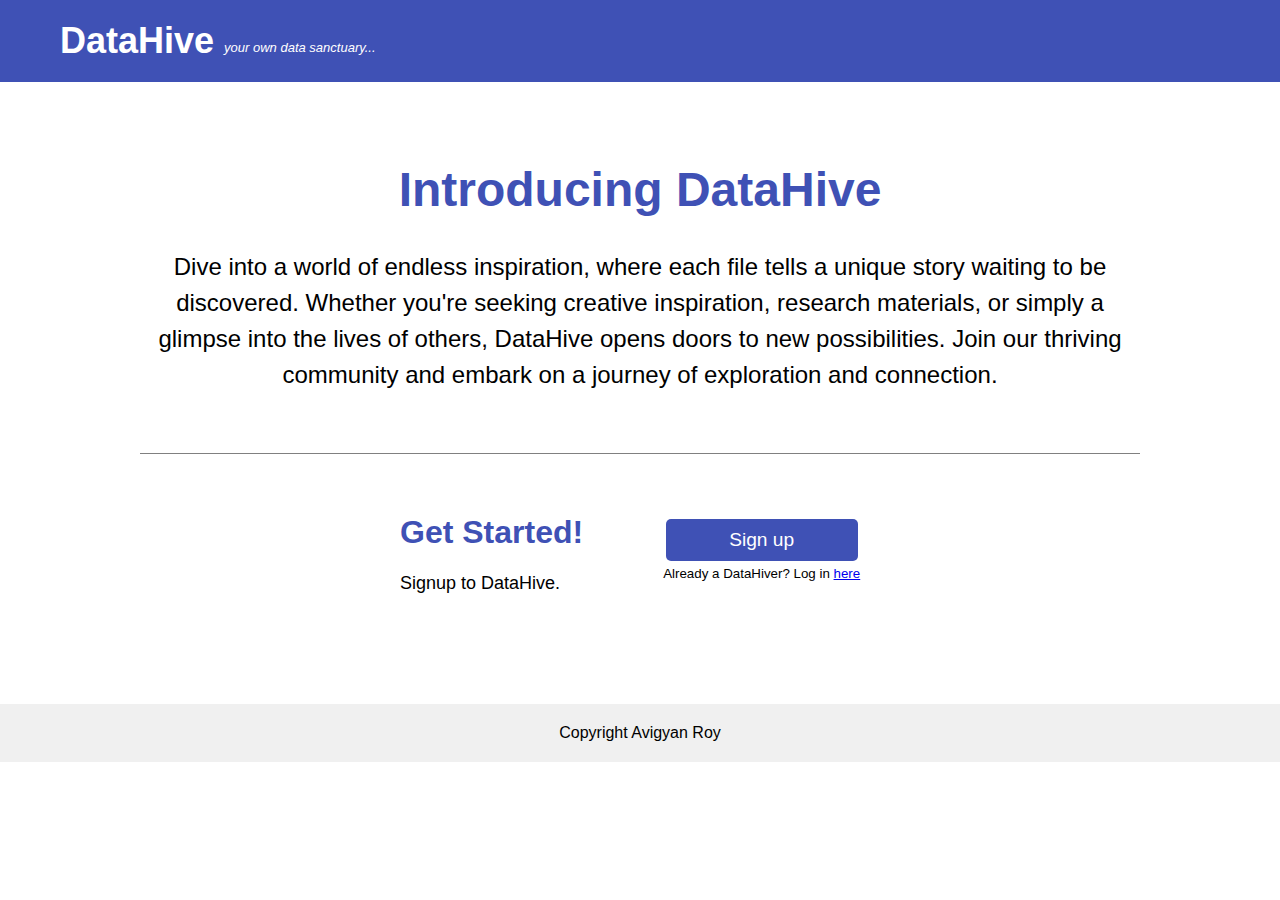
<file: index.html>
<!DOCTYPE html>
<html lang="en">
<head>
    <meta charset="UTF-8">
    <meta name="viewport" content="width=device-width, initial-scale=1.0">
    <title>Assignment 2</title>
    <link rel="stylesheet" href="index.css">

</head>
<body>
    <div class="header-container">
        <h1 class="brand-title">
            DataHive
        </h1>
        <div class="opening-text">
            your own data sanctuary...
        </div>
    </div>

    <div class="body-container">
        <div class="about-section">
            <h1 class="about-brand">
                Introducing DataHive
            </h1>
            <div class="about-txt">
                Dive into a world of endless inspiration, where each file tells a unique story waiting to be discovered. Whether you're seeking creative inspiration, research materials, or simply a glimpse into the lives of others, DataHive opens doors to new possibilities. Join our thriving community and embark on a journey of exploration and connection.
            </div>
        </div>
        <div class="cta-section">
            <div class="cta-text-section">
                <h1 class="cta-heading">
                    Get Started!
                </h1>
                <div class="cta-text">
                    Signup to DataHive.
                </div>
            </div>
            <div class="cta-btn-cluster">
                <button id="signupButton">Sign up</button>
                <div>
                    Already a DataHiver? Log in <a href="login.html">here</a>
                </div>
            </div>
        </div>
    </div>
    <div class="footer">
        Copyright Avigyan Roy
    </div>
    <script>
        document.getElementById('signupButton').addEventListener('click', function() {
            window.location.href = '/signup.html';
        });
    </script>
</body>
</html>
</file>
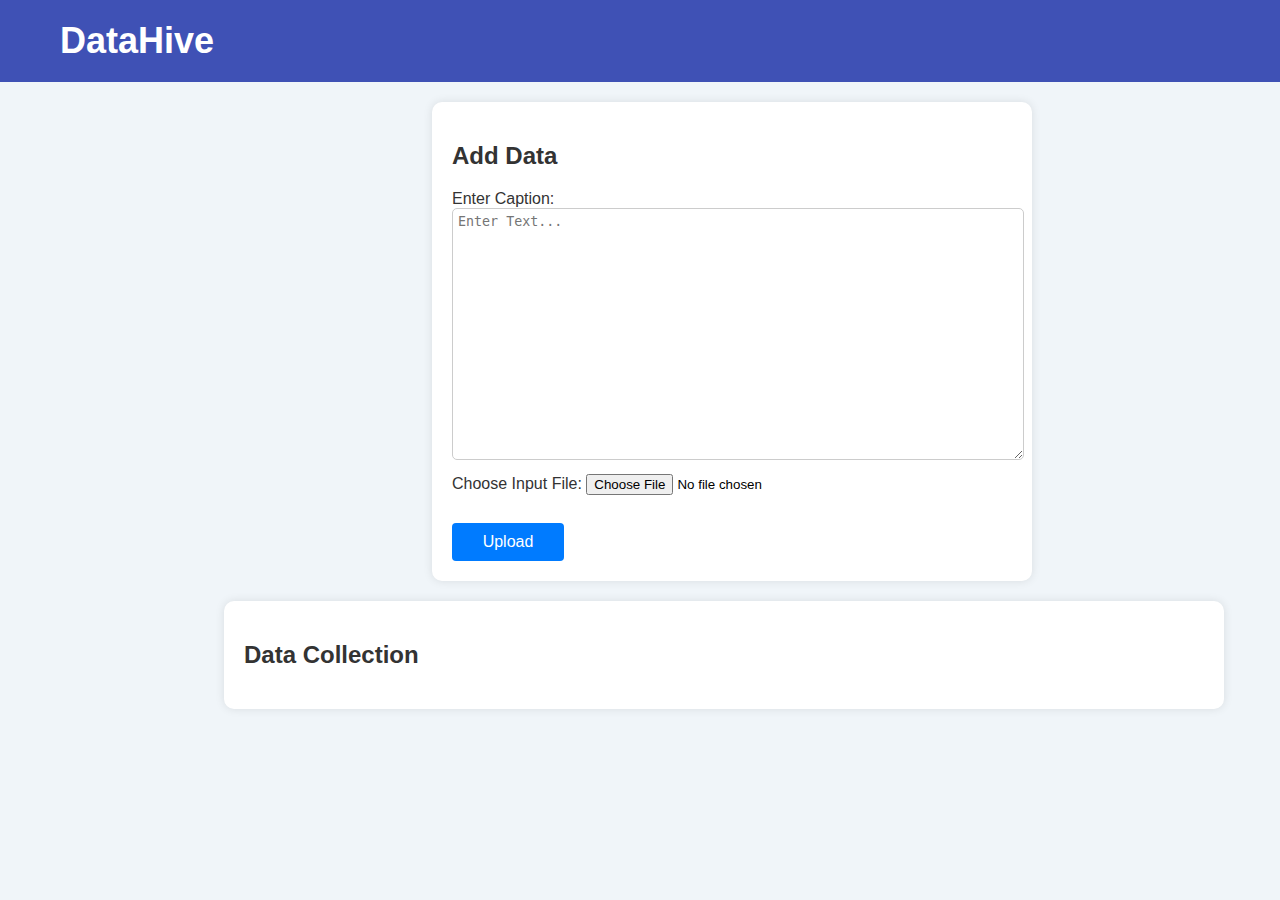
<file: dashboard.html>
<!DOCTYPE html>
<html lang="en">
<head>
    <meta charset="UTF-8">
    <meta name="viewport" content="width=device-width, initial-scale=1.0">
    <title>Dashboard</title>
    <style>
        body {
            font-family: Arial, sans-serif;
            margin: 0;
            padding: 0;
            background-color: #f0f5f9; /* Light blue background */
        }

        .data-entry-container {
            background-color: #ffffff; /* White background */
            padding: 20px;
            margin: 20px;
            border-radius: 10px;
            box-shadow: 0 0 10px rgba(0, 0, 0, 0.1); /* Light shadow */
            width: 35rem;
            margin-left: 27rem;
        }

        .data-entry-heading {
            color: #333333; /* Dark grey text */
        }

        .data-entry-form {
            margin-top: 10px;
        }

        .data-entry-form label {
            color: #333333; /* Dark grey text */
        }

        .data-entry-form textarea {
            width: 100%;
            padding: 5px;
            margin-bottom: 10px;
            border: 1px solid #cccccc; /* Light grey border */
            border-radius: 5px;
            height: 15rem;
        }

        .data-entry-form input[type="file"] {
            margin-bottom: 10px;
        }

        .data-display-container {
            background-color: #ffffff; /* White background */
            padding: 20px;
            margin: 20px;
            border-radius: 10px;
            box-shadow: 0 0 10px rgba(0, 0, 0, 0.1); /* Light shadow */
            width: 60rem;
            margin-left: 14rem;
        }

        .your-collection-heading {
            color: #333333; /* Dark grey text */
        }

        .collection-container {
            margin-top: 10px;
        }

        .record {
            background-color: #e6f0ff; /* Light blue background */
            padding: 10px;
            margin-bottom: 10px;
            border-radius: 5px;
            display: flex;
        }

        .text-data {
            color: #333333; /* Dark grey text */
            margin-bottom: 5px;
            width: 50%;
            padding-right: 5rem;
            border-right: 1px solid black;
        }

        .file-name {
            /* color: #0066cc; Blue text */
            width:20rem;
            margin-left: 5rem;
        }

        .file-name a {
            text-decoration: none;
            color: #0066cc; /* Blue text */
            display: block;
        }

        .file-name a:hover {
            text-decoration: underline;
        }
        .header-container {
    background-color: #3F51B5;
    color: #fff;
    display: flex;
    padding: 20px;
    
}

.brand-title {
    font-size: 36px;
    margin: 0;
    margin-left: 40px;
}
button[type="submit"] {
    width: 20%;
    padding: 10px;
    border: none;
    border-radius: 4px;
    background-color: #007bff;
    color: #fff;
    font-size: 16px;
    cursor: pointer;

}

button[type="submit"]:hover {
    background-color: #0056b3;
}

button[type="submit"]:focus {
    outline: none;
}
    </style>
</head>
<body>
    <div class="header-container">
        <h1 class="brand-title">
            DataHive
        </h1>
        
    </div>
    <div class="data-entry-container">
        <h2 class="data-entry-heading">Add Data</h2>
        <form class="data-entry-form" id="uploadForm">
            <label for="data-entry-inp">Enter Caption:</label><br>
            <textarea name="data-entry-inp" placeholder="Enter Text..." id="caption"></textarea><br>
            <label for="file-inp">Choose Input File:</label>
            <input type="file" name="file-inp" id="fileInput"><br><br>
            <button type="submit" id="submitBtn">Upload</button>
        </form>
    </div>
    <div class="data-display-container">
        <h2 class="your-collection-heading">
            Data Collection
        </h2>
        
        <div class="collection-container" id="userCollection">
            
        </div>
    </div>
    <script>
        window.onload = function() {
    fetch('http://localhost:5501/dashboard')
        .then(response => response.json())
        .then(data => {
            // Get the collection container
            const collectionContainer = document.getElementById('userCollection');

            // Loop through the data and create HTML elements for each item
            data.forEach(item => {
                // Create a div for each record
                const recordDiv = document.createElement('div');
                        recordDiv.classList.add('record');

                        // Create a div for text data
                        const textDataDiv = document.createElement('div');
                        textDataDiv.classList.add('text-data');
                        textDataDiv.textContent = item.text;

                        // Create a div for file name and download link
                        const fileNameDiv = document.createElement('div');
                        fileNameDiv.classList.add('file-name');
                        fileNameDiv.textContent = item.filename;
                        // const downloadLink = document.createElement('a');
                        // downloadLink.textContent = 'Download';
                        // downloadLink.href = '#' // Add the link to download the file
                        // fileNameDiv.appendChild(downloadLink);
                        const downloadLink = document.createElement('a');
                downloadLink.textContent = 'Download';
                downloadLink.href = `http://localhost:5501/files/${item.filename}`;
                downloadLink.setAttribute('download', item.filename); // Add 'download' attribute to force download
                
                // Append download link to the file name div
                fileNameDiv.appendChild(downloadLink);

                        // Append textDataDiv and fileNameDiv to the recordDiv
                        recordDiv.appendChild(textDataDiv);
                        recordDiv.appendChild(fileNameDiv);

                        // Append the recordDiv to the collection container
                        collectionContainer.appendChild(recordDiv);
            });
        })
        .catch(error => {
            console.error('Error fetching data:', error);
        });
};
document.getElementById('uploadForm').addEventListener('submit', function(event) {
            event.preventDefault();

            var caption = document.getElementById('caption').value;
            var fileInput = document.getElementById('fileInput');
            var file = fileInput.files[0];
            console.log(file);
            if (!file) {
                alert('Please select a file.');
                return;
            }

            var formData = new FormData();
            formData.append('file', file,file.name);
            formData.append('text', caption);
            console.log(formData);
            fetch('http://localhost:5501/upload', {
                method: 'POST',
                body: formData
            })
            .then(response => {
                if (response.ok) {
                    alert('File uploaded successfully!');
                } else {
                    alert('Failed to upload file.');
                }
            })
            .catch(error => {
                console.error('Error uploading file:', error);
                alert('An error occurred while uploading file.');
            });
        });
    </script>
</body>
</html>
</file>
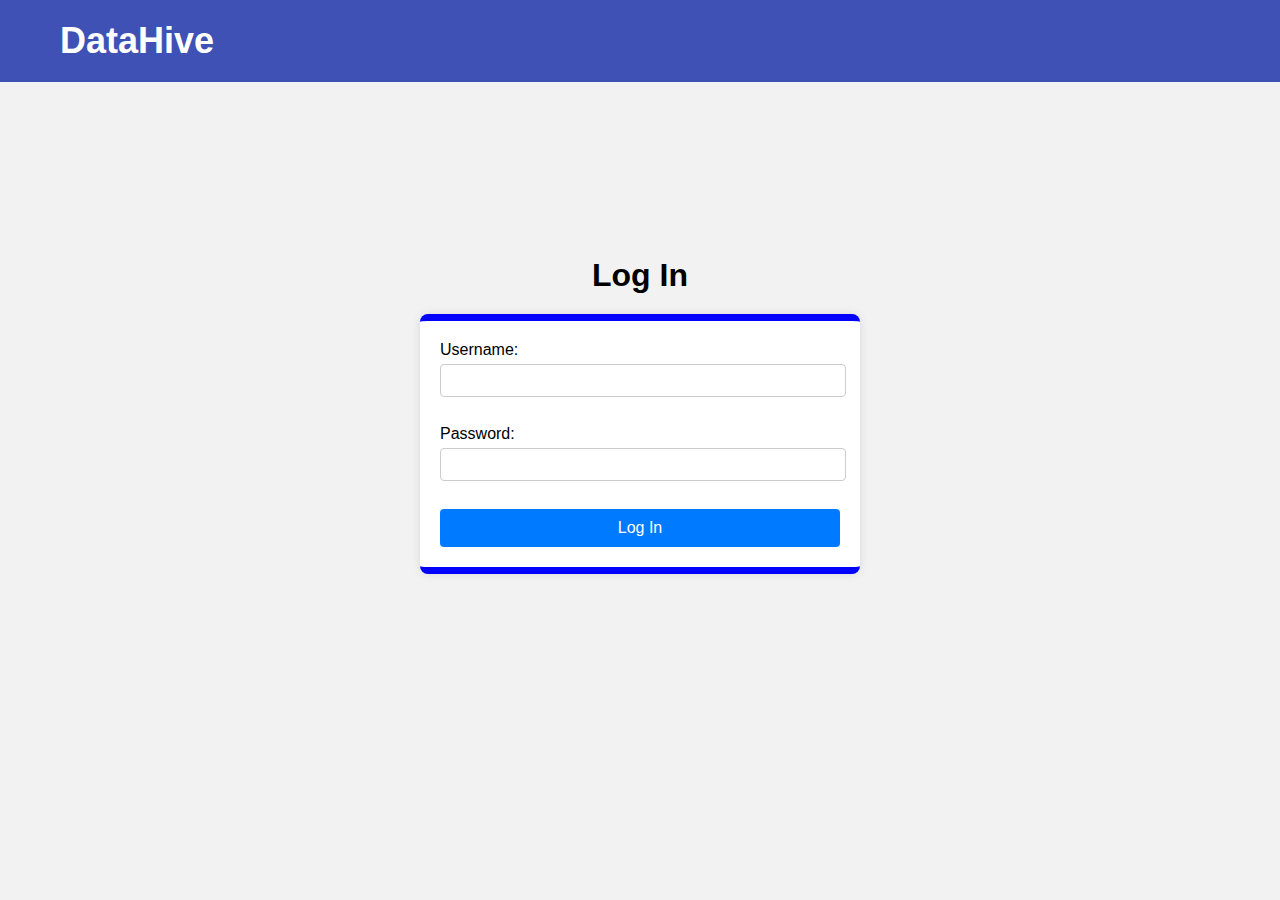
<file: login.html>
<!DOCTYPE html>
<html lang="en">

<head>
    <meta charset="UTF-8">
    <meta name="viewport" content="width=device-width, initial-scale=1.0">
    <title>Login</title>
    <link rel="stylesheet" href="signup.css">
</head>

<body>
    <div class="header-container">
        <h1 class="brand-title">
            DataHive
        </h1>
        
    </div>
    <div class="heading">
        Log In
    </div>
    <form id="signupForm">
        <label for="username">Username:</label>
        <input type="text" id="username" name="username" required><br><br>
        
        <label for="password">Password:</label>
        <input type="password" id="password" name="password" required><br><br>
        <button type="submit">Log In</button>
    </form>
    <script>
        document.getElementById('signupForm').addEventListener('submit', (event) => {
            event.preventDefault();
            var username = document.getElementById('username').value;
            var password = document.getElementById('password').value;

            var loginData = {
                username: username,
                password: password
            };

            var jsonData = JSON.stringify(loginData);


            var xhr = new XMLHttpRequest();
            xhr.open('POST', 'http://localhost:5501/login', true);
            xhr.setRequestHeader('Content-Type', 'application/json');
            xhr.send(jsonData);

            xhr.onload = function () {
                if (xhr.status === 200) {
                    alert("Logged is Successfully!");
                    window.location.href = 'dashboard.html';
                }
                else if (xhr.status === 401) { // Handle 401 for failed login
        alert('Incorrect username or password.');
    } else {
        alert('An error occurred. Please try again later.'); // Handle other status codes
    }
                
            };
    
        });

    </script>
</body>

</html>
</file>
<file: index.css>
body {
    font-family: Arial, sans-serif;
    margin: 0;
    padding: 0;
}

.header-container {
    background-color: #3F51B5;
    color: #fff;
    display: flex;
    padding: 20px;
    
}

.brand-title {
    font-size: 36px;
    margin: 0;
    margin-left: 40px;
}

.opening-text {
    font-size: 13px;
    margin-top: 10px;
    font-style: italic;
    margin-left: 10px;
    margin-top: 20px;
}

.body-container {
    max-width: 1000px;
    margin: 20px auto;
    padding: 0 20px;
}

.about-section {
    margin-bottom: 40px;
    text-align: center;
    border-bottom: 1px solid grey;
    padding-bottom: 60px;
}

.about-brand {
    color: #3F51B5;
    margin-top: 5rem;
    font-size: 3rem;
}

.about-txt {
    font-size: 1.5rem;
    line-height: 1.5;
}

.cta-section {
    /* background-color: #f5f5f5; */
    display: flex;
    padding: 20px;
    border-radius: 5px;
    width:800px;
}

.cta-heading {
    color: #3F51B5;
    margin-top: 0;
    margin-left: 15rem;
}

.cta-text {
    font-size: 18px;
    /* margin-top: 10px; */
    margin-left: 15rem;
}

.cta-btn-cluster {
    
    /* justify-content: space-between; */
    margin-top: 5px;
    margin-left: 5rem;
    text-align: center;
}

button {
    background-color: #3F51B5;
    color: #fff;
    border: none;
    padding: 10px 20px;
    border-radius: 5px;
    cursor: pointer;
    width : 12rem;
    font-size: larger;
    margin-bottom: 5px;
}

.cta-btn-cluster div{
    font-size: smaller;
}

button:hover {
    background-color: #303F9F;
}

.footer {
    text-align: center;
    margin-top: 90px;
    padding: 20px 0;
    background-color: rgb(240, 240, 240);
    color: #000000;
}
</file>
<file: signup.css>
body {
    font-family: Arial, sans-serif;
    margin: 0;
    padding: 0;
    background-color: #f2f2f2;
}

.heading {
    font-size: 2rem;
    font-weight: bold;
    text-align: center;
    margin-top: 175px;
}

form {
    max-width: 400px;
    margin: 20px auto;
    background-color: #fff;
    padding: 20px;
    border-radius: 8px;
    box-shadow: 0px 0px 10px 0px rgba(0, 0, 0, 0.1);
    border-top: 7px solid blue;
    border-bottom: 7px solid blue;
}

label {
    display: block;
    margin-bottom: 5px;
}

input[type="text"],
input[type="email"],
input[type="password"] {
    width: calc(100% - 12px);
    padding: 8px;
    margin-bottom: 10px;
    border: 1px solid #ccc;
    border-radius: 4px;
}

button[type="submit"] {
    width: 100%;
    padding: 10px;
    border: none;
    border-radius: 4px;
    background-color: #007bff;
    color: #fff;
    font-size: 16px;
    cursor: pointer;
}

button[type="submit"]:hover {
    background-color: #0056b3;
}

button[type="submit"]:focus {
    outline: none;
}
.header-container {
    background-color: #3F51B5;
    color: #fff;
    display: flex;
    padding: 20px;
    
}

.brand-title {
    font-size: 36px;
    margin: 0;
    margin-left: 40px;
}
</file>
